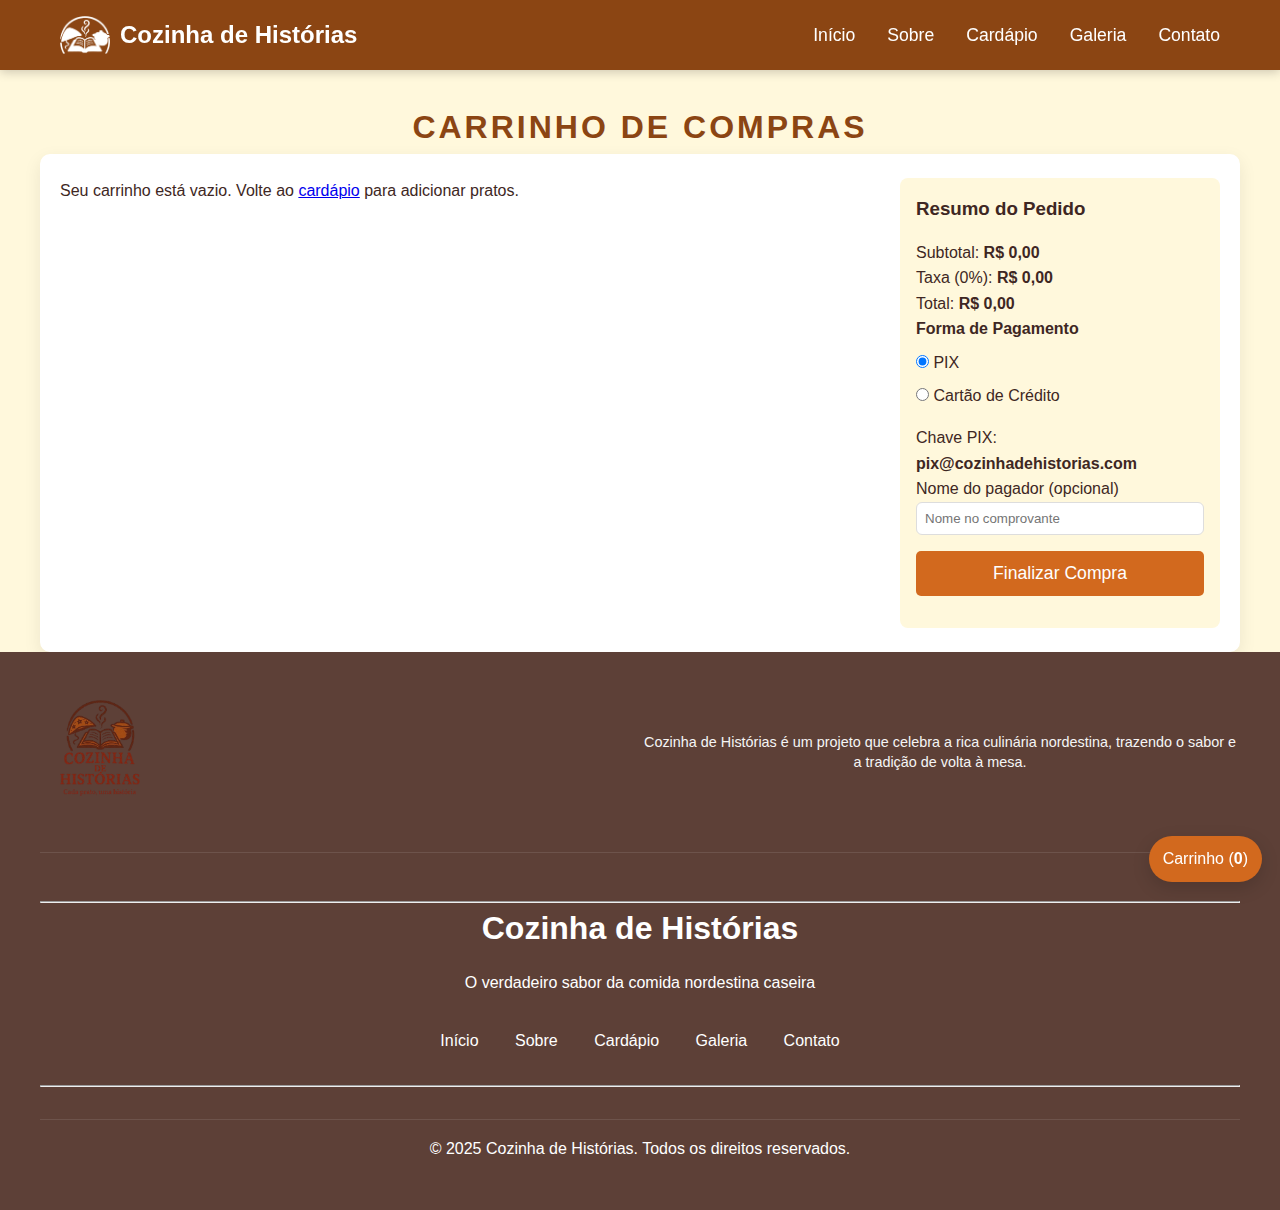
<file: carrinho.html>
<!DOCTYPE html>
<html lang="pt-br">
<head>
    <meta charset="utf-8">
    <meta name="viewport" content="width=device-width,initial-scale=1">
    <title>Carrinho - Cozinha de Histórias</title>
    <link rel="stylesheet" href="styles.css">
</head>
<body>
    <nav>
        <div class="nav-container">
            <a href="index.html" class="logo-nav"> 
                <img src="assets/logo/logoCozinhaWhite.png" alt="Logo Cozinha de Histórias">
                <span>Cozinha de Histórias</span> 
            </a>
            <ul class="nav-links">
                <li><a href="index.html#inicio">Início</a></li>
                <li><a href="index.html#sobre">Sobre</a></li>
                <li><a href="index.html#cardapio">Cardápio</a></li>
                <li><a href="index.html#galeria">Galeria</a></li>
                <li><a href="index.html#contato">Contato</a></li>
            </ul>
            <div class="mobile-menu-icon">
                <button onclick="menuShow()"><img class="icon" src="assets/icon/menu_24dp_E3E3E3_FILL0_wght400_GRAD0_opsz24.svg" alt="icon menu"></button>
            </div>
        </div>
        <div class="mobile-menu">
            <ul>
                <li class="nav-item"><a href="index.html#inicio" class="nav-link">Início</a></li>
                <li class="nav-item"><a href="index.html#sobre" class="nav-link">Sobre</a></li>
                <li class="nav-item"><a href="index.html#cardapio" class="nav-link">Cardápio</a></li>
                <li class="nav-item"><a href="index.html#galeria" class="nav-link">Galeria</a></li>
                <li class="nav-item"><a href="index.html#contato" class="nav-link">Contato</a></li>
            </ul>
            <div class="login-button">
                <button><a href="carrinho.html">Carrinho</a></button>
            </div>
        </div>
    </nav>

    <section class="container-carrinho-compras">
        <h1 >Carrinho de Compras</h1>
    </section>
    <main class="cart-container">
        <div class="cart-grid">
            <div class="cart-items" id="cart-items">
                <!-- Itens serão renderizados aqui -->
            </div>
            <aside class="cart-summary">
                <h3>Resumo do Pedido</h3>
                <p>Subtotal: <strong id="subtotal">R$ 0,00</strong></p>
                <p>Taxa (0%): <strong id="fee">R$ 0,00</strong></p>
                <p>Total: <strong id="total">R$ 0,00</strong></p>

                <h4>Forma de Pagamento</h4>
                <div class="payment-methods">
                    <label><input type="radio" name="payment" value="pix" checked> PIX</label>
                    <label><input type="radio" name="payment" value="card"> Cartão de Crédito</label>
                </div>

                <div id="payment-details" style="margin-top:1rem">
                    <!-- Campos/ instruções específicos aqui -->
                </div>

                <button id="finalize-btn" class="btn" style="margin-top:1rem; width:100%">Finalizar Compra</button>
                <div id="confirmation" style="margin-top:1rem"></div>
            </aside>
        </div>
    </main>

    <footer>
        <div class="footer-content">
            <div class="footer-top-section">
                <div class="footer-logo-container">
                    <img src="assets/logo/logoCozinhaBIgColor.png" alt="Logo cozinha de Histórias">
                </div>
                <div class="footer-text-center">
                    Cozinha de Histórias é um projeto que celebra a rica culinária nordestina, trazendo o sabor e a tradição de volta à mesa.
                </div>
            </div>
            <hr>
            <section class="footer-link-container">
                <div class="footer-logo">Cozinha de Histórias</div>
                <p>O verdadeiro sabor da comida nordestina caseira</p>
                <div class="footer-links">
                    <a href="index.html#inicio">Início</a>
                    <a href="index.html#sobre">Sobre</a>
                    <a href="index.html#cardapio">Cardápio</a>
                    <a href="index.html#galeria">Galeria</a>
                    <a href="index.html#contato">Contato</a>
                </div>
            </section>
            <hr>
            <div class="copyright">
                <p>&copy; 2025 Cozinha de Histórias. Todos os direitos reservados.</p>
            </div>
        </div>
    </footer>

    <script src="carinhoapp.js"></script>
    <script src="app.js"></script>
</body>
</html>
</file>
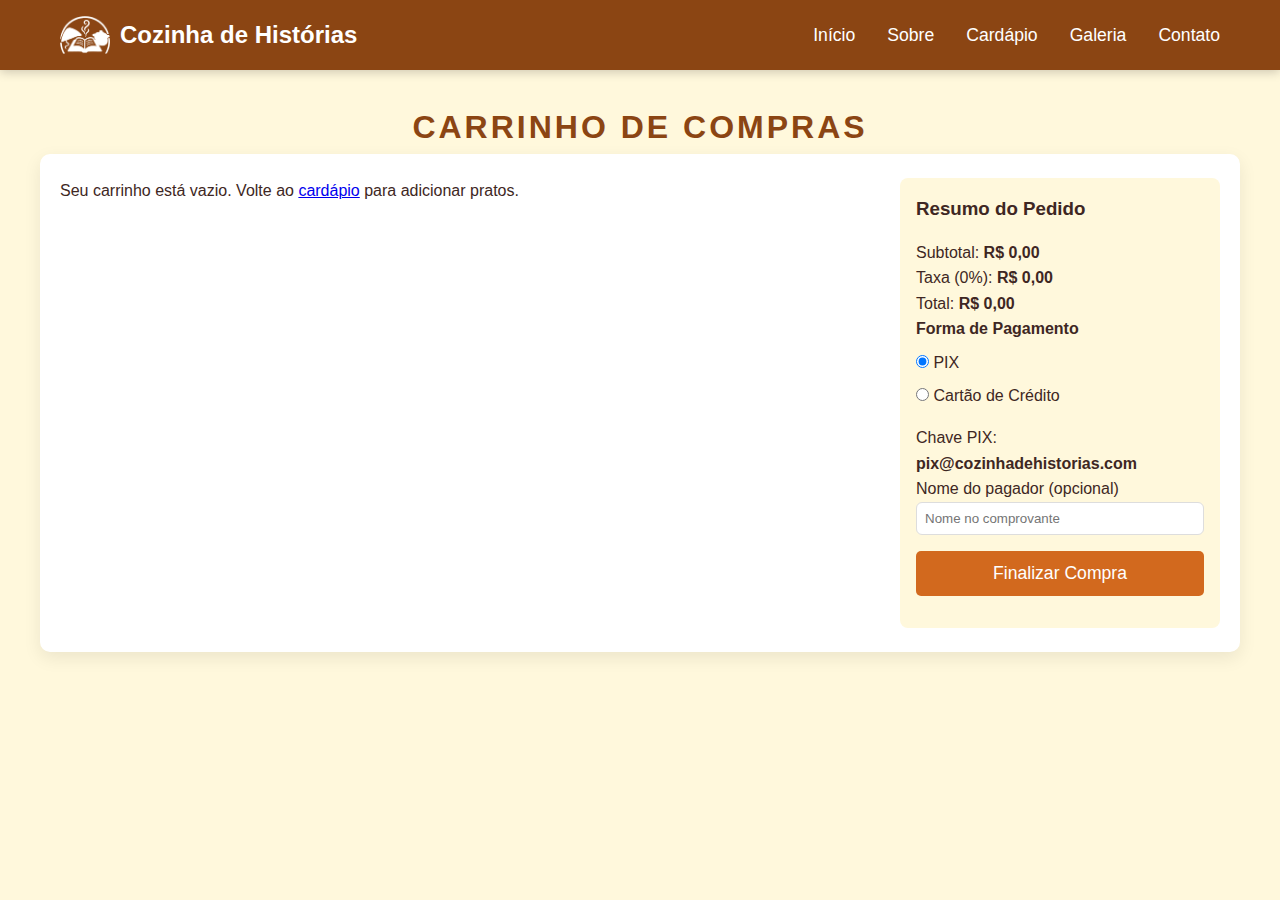
<file: cart.html>
<!DOCTYPE html>
<html lang="pt-br">
<head>
    <meta charset="utf-8">
    <meta name="viewport" content="width=device-width,initial-scale=1">
    <title>Carrinho - Cozinha de Histórias</title>
    <link rel="stylesheet" href="styles.css">
</head>
<body>
    <nav>
        <div class="nav-container">
            <a href="index.html" class="logo-nav"> 
                <img src="assets/logo/logoCozinhaWhite.png" alt="Logo Cozinha de Histórias">
                <span>Cozinha de Histórias</span> 
            </a>
            <ul class="nav-links">
                <li><a href="index.html#inicio">Início</a></li>
                <li><a href="index.html#sobre">Sobre</a></li>
                <li><a href="index.html#cardapio">Cardápio</a></li>
                <li><a href="index.html#galeria">Galeria</a></li>
                <li><a href="index.html#contato">Contato</a></li>
            </ul>
            <div class="mobile-menu-icon">
                <button onclick="menuShow()"><img class="icon" src="assets/icon/menu_24dp_E3E3E3_FILL0_wght400_GRAD0_opsz24.svg" alt="icon menu"></button>
            </div>
        </div>
        <div class="mobile-menu">
            <ul>
                <li class="nav-item"><a href="index.html#inicio" class="nav-link">Início</a></li>
                <li class="nav-item"><a href="index.html#sobre" class="nav-link">Sobre</a></li>
                <li class="nav-item"><a href="index.html#cardapio" class="nav-link">Cardápio</a></li>
                <li class="nav-item"><a href="index.html#galeria" class="nav-link">Galeria</a></li>
                <li class="nav-item"><a href="index.html#contato" class="nav-link">Contato</a></li>
            </ul>
            <div class="login-button">
                <button><a href="cart.html">Carrinho</a></button>
            </div>
        </div>
    </nav>

    <section class="container-carrinho-compras">
        <h1 >Carrinho de Compras</h1>
    </section>
    <main class="cart-container">
        <div class="cart-grid">
            <div class="cart-items" id="cart-items">
                <!-- Itens serão renderizados aqui -->
            </div>
            <aside class="cart-summary">
                <h3>Resumo do Pedido</h3>
                <p>Subtotal: <strong id="subtotal">R$ 0,00</strong></p>
                <p>Taxa (0%): <strong id="fee">R$ 0,00</strong></p>
                <p>Total: <strong id="total">R$ 0,00</strong></p>

                <h4>Forma de Pagamento</h4>
                <div class="payment-methods">
                    <label><input type="radio" name="payment" value="pix" checked> PIX</label>
                    <label><input type="radio" name="payment" value="card"> Cartão de Crédito</label>
                </div>

                <div id="payment-details" style="margin-top:1rem">
                    <!-- Campos/ instruções específicos aqui -->
                </div>

                <button id="finalize-btn" class="btn" style="margin-top:1rem; width:100%">Finalizar Compra</button>
                <div id="confirmation" style="margin-top:1rem"></div>
            </aside>
        </div>
    </main>

    <script src="cartapp.js"></script>
    <script>
        // menuShow local para o cart (toggle do menu mobile)
        function menuShow() {
            const menuMobile = document.querySelector('.mobile-menu');
            if (!menuMobile) return;
            menuMobile.classList.toggle('open');
            const icon = document.querySelector('.mobile-menu-icon .icon') || document.querySelector('.icon');
            if (icon) {
                if (menuMobile.classList.contains('open')) {
                    icon.src = 'assets/icon/close_24dp_E3E3E3_FILL0_wght400_GRAD0_opsz24.svg';
                } else {
                    icon.src = 'assets/icon/menu_24dp_E3E3E3_FILL0_wght400_GRAD0_opsz24.svg';
                }
            }
        }
        // Fecha o menu mobile quando clicar fora (no cart.html)
        document.addEventListener('click', function (e) {
            const menuMobile = document.querySelector('.mobile-menu');
            const mobileIcon = document.querySelector('.mobile-menu-icon');
            if (!menuMobile || !mobileIcon) return;

            if (menuMobile.classList.contains('open')) {
                if (!menuMobile.contains(e.target) && !mobileIcon.contains(e.target)) {
                    menuMobile.classList.remove('open');
                    const icon = document.querySelector('.mobile-menu-icon .icon') || document.querySelector('.icon');
                    if (icon) icon.src = 'assets/icon/menu_24dp_E3E3E3_FILL0_wght400_GRAD0_opsz24.svg';
                }
            }
        });
    </script>
</body>
</html>
</file>
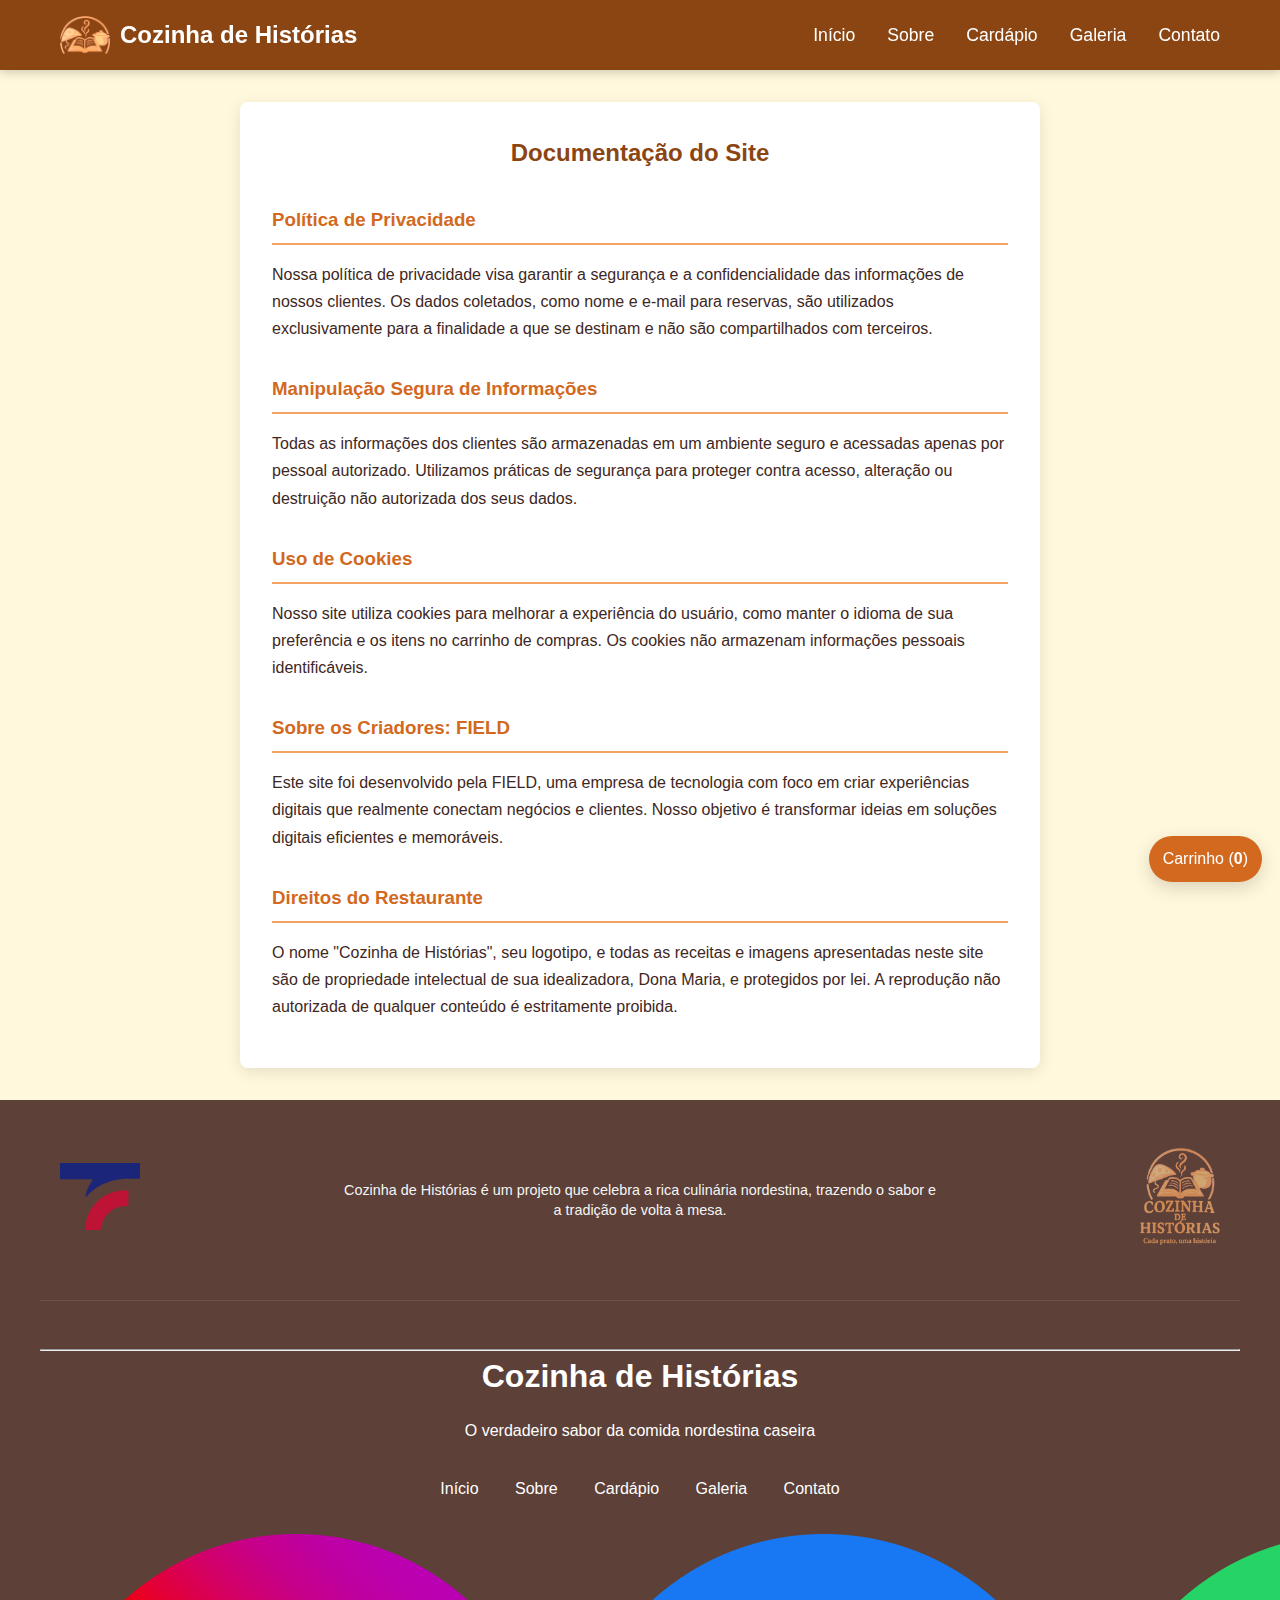
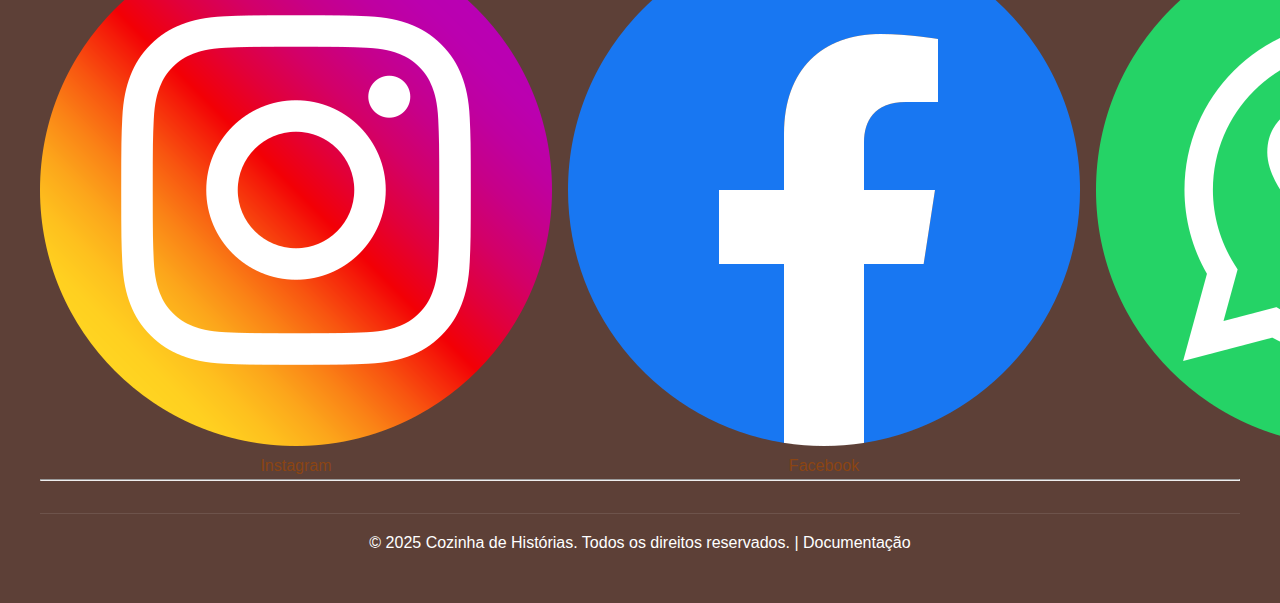
<file: documentacao.html>
<!DOCTYPE html>
<html lang="pt-br">
<head>
    <meta charset="UTF-8">
    <meta name="viewport" content="width=device-width, initial-scale=1.0">
    <title data-translate-key="pageTitleDocs">Documentação - Cozinha de Histórias</title>
    <link rel="stylesheet" href="styles.css">
    <style>
        .docs-container {
            max-width: 800px;
            margin: 2rem auto;
            padding: 2rem;
            background-color: var(--white);
            border-radius: 8px;
            box-shadow: 0 4px 15px rgba(0,0,0,0.1);
        }
        .docs-container h2 {
            color: var(--primary);
            margin-bottom: 1.5rem;
            text-align: center;
        }
        .docs-container h3 {
            color: var(--secondary);
            margin-top: 2rem;
            margin-bottom: 1rem;
            border-bottom: 2px solid var(--accent);
            padding-bottom: 0.5rem;
        }
        .docs-container p {
            line-height: 1.7;
            margin-bottom: 1rem;
        }
        body.dark-mode .docs-container {
            background-color: #2a2a2a;
            color: #e0e0e0;
        }
    </style>
</head>
<body data-page-key="pageTitleDocs">
    <nav>
        <div class="nav-container">
            <a href="index.html" class="logo-nav"> 
                <img src="assets/logo/logoCozinhaColorU20.png" alt="Logo Cozinha de Histórias">
                <span data-translate-key="navBrand">Cozinha de Histórias</span> 
            </a>
            <ul class="nav-links">
                <li><a href="index.html#inicio" data-translate-key="navHome">Início</a></li>
                <li><a href="index.html#sobre" data-translate-key="navAbout">Sobre</a></li>
                <li><a href="index.html#cardapio" data-translate-key="navMenu">Cardápio</a></li>
                <li><a href="index.html#galeria" data-translate-key="navGallery">Galeria</a></li>
                <li><a href="index.html#contato" data-translate-key="navContact">Contato</a></li>
            </ul>
            <div class="mobile-menu-icon">
                <button onclick="menuShow()"><img class="icon" src="assets/icon/menu_24dp_E3E3E3_FILL0_wght400_GRAD0_opsz24.svg" alt="icon menu"></button>
            </div>
        </div>
        <div class="mobile-menu">
            <ul>
                <li class="nav-item"><a href="index.html#inicio" class="nav-link" data-translate-key="navHome">Início</a></li>
                <li class="nav-item"><a href="index.html#sobre" class="nav-link" data-translate-key="navAbout">Sobre</a></li>
                <li class="nav-item"><a href="index.html#cardapio" class="nav-link" data-translate-key="navMenu">Cardápio</a></li>
                <li class="nav-item"><a href="index.html#galeria" class="nav-link" data-translate-key="navGallery">Galeria</a></li>
                <li class="nav-item"><a href="index.html#contato" class="nav-link" data-translate-key="navContact">Contato</a></li>
            </ul>
            <div class="login-button">
                <button><a href="carrinho.html" data-translate-key="navCart">Carrinho</a></button>
            </div>
            <div class="login-button">
                <button><a href="reserva.html" data-translate-key="navReserve">Reservar</a></button>
            </div>
        </div>
    </nav>

    <main class="page">
        <div class="docs-container">
            <h2 data-translate-key="docsTitle">Documentação do Site</h2>

            <section id="privacy">
                <h3 data-translate-key="docsPrivacyTitle">Política de Privacidade</h3>
                <p data-translate-key="docsPrivacyText">Nossa política de privacidade visa garantir a segurança e a confidencialidade das informações de nossos clientes. Os dados coletados, como nome e e-mail para reservas, são utilizados exclusivamente para a finalidade a que se destinam e não são compartilhados com terceiros.</p>
            </section>

            <section id="data-security">
                <h3 data-translate-key="docsDataSecurityTitle">Manipulação Segura de Informações</h3>
                <p data-translate-key="docsDataSecurityText">Todas as informações dos clientes são armazenadas em um ambiente seguro e acessadas apenas por pessoal autorizado. Utilizamos práticas de segurança para proteger contra acesso, alteração ou destruição não autorizada dos seus dados.</p>
            </section>

            <section id="cookies">
                <h3 data-translate-key="docsCookiesTitle">Uso de Cookies</h3>
                <p data-translate-key="docsCookiesText">Nosso site utiliza cookies para melhorar a experiência do usuário, como manter o idioma de sua preferência e os itens no carrinho de compras. Os cookies não armazenam informações pessoais identificáveis.</p>
            </section>

            <section id="creators">
                <h3 data-translate-key="docsCreatorsTitle">Sobre os Criadores: FIELD</h3>
                <p data-translate-key="docsCreatorsText">Este site foi desenvolvido pela FIELD, uma empresa de tecnologia com foco em criar experiências digitais que realmente conectam negócios e clientes. Nosso objetivo é transformar ideias em soluções digitais eficientes e memoráveis.</p>
            </section>

            <section id="rights">
                <h3 data-translate-key="docsRightsTitle">Direitos do Restaurante</h3>
                <p data-translate-key="docsRightsText">O nome "Cozinha de Histórias", seu logotipo, e todas as receitas e imagens apresentadas neste site são de propriedade intelectual de sua idealizadora, Dona Maria, e protegidos por lei. A reprodução não autorizada de qualquer conteúdo é estritamente proibida.</p>
            </section>
        </div>
    </main>

    <footer>
        <div class="footer-content">
            <div class="footer-top-section">
                <div class="footer-logo-container">
                    <img src="assets/logo/logoFieldColorU10.png" alt="Logo field"> 
                </div>
                <div class="footer-text-center" data-translate-key="footerText">
                    Cozinha de Histórias é um projeto que celebra a rica culinária nordestina, trazendo o sabor e a tradição de volta à mesa.
                </div>
                <div class="footer-logo-container">
                    <img src="assets/logo/logoCozinhaBIgColorU20.png" alt="Logo cozinha de Histórias">
                </div>
            </div>
            <hr>
            <section class="container-footer-link">
                <div class="footer-logo" data-translate-key="navBrand">Cozinha de Histórias</div>
                <p data-translate-key="footerTagline">O verdadeiro sabor da comida nordestina caseira</p>
                <div class="footer-links">
                    <a href="index.html#inicio" data-translate-key="navHome">Início</a>
                    <a href="index.html#sobre" data-translate-key="navAbout">Sobre</a>
                    <a href="index.html#cardapio" data-translate-key="navMenu">Cardápio</a>
                    <a href="index.html#galeria" data-translate-key="navGallery">Galeria</a>
                    <a href="index.html#contato" data-translate-key="navContact">Contato</a>
                </div>
                <div class="container-footer-contact-item">
                    <div class="social-links">
                        <a href="#" class="social-link">
                            <img src="assets/icon/iconInsta.png" alt="Instagram" class="social-icon">
                            <span>Instagram</span>
                        </a>
                        <a href="#" class="social-link">
                            <img src="assets/icon/iconFace.png" alt="Facebook" class="social-icon">
                            <span>Facebook</span>
                        </a>
                        <a href="#" class="social-link">
                            <img src="assets/icon/iconWhats.png" alt="WhatsApp" class="social-icon">
                            <span>WhatsApp</span>
                        </a>
                    </div>
                </div>
            </section>
            <hr>
            <div class="copyright">
                <span data-translate-key="footerCopyright">&copy; 2025 Cozinha de Histórias. Todos os direitos reservados.</span> | 
                <a href="documentacao.html" data-translate-key="footerDocsLink" style="color: var(--white); text-decoration: none;">Documentação</a>
            </div>
        </div>
    </footer>

    <script src="app.js"></script>
    <script src="translations.js"></script>
</body>
</html>
</file>
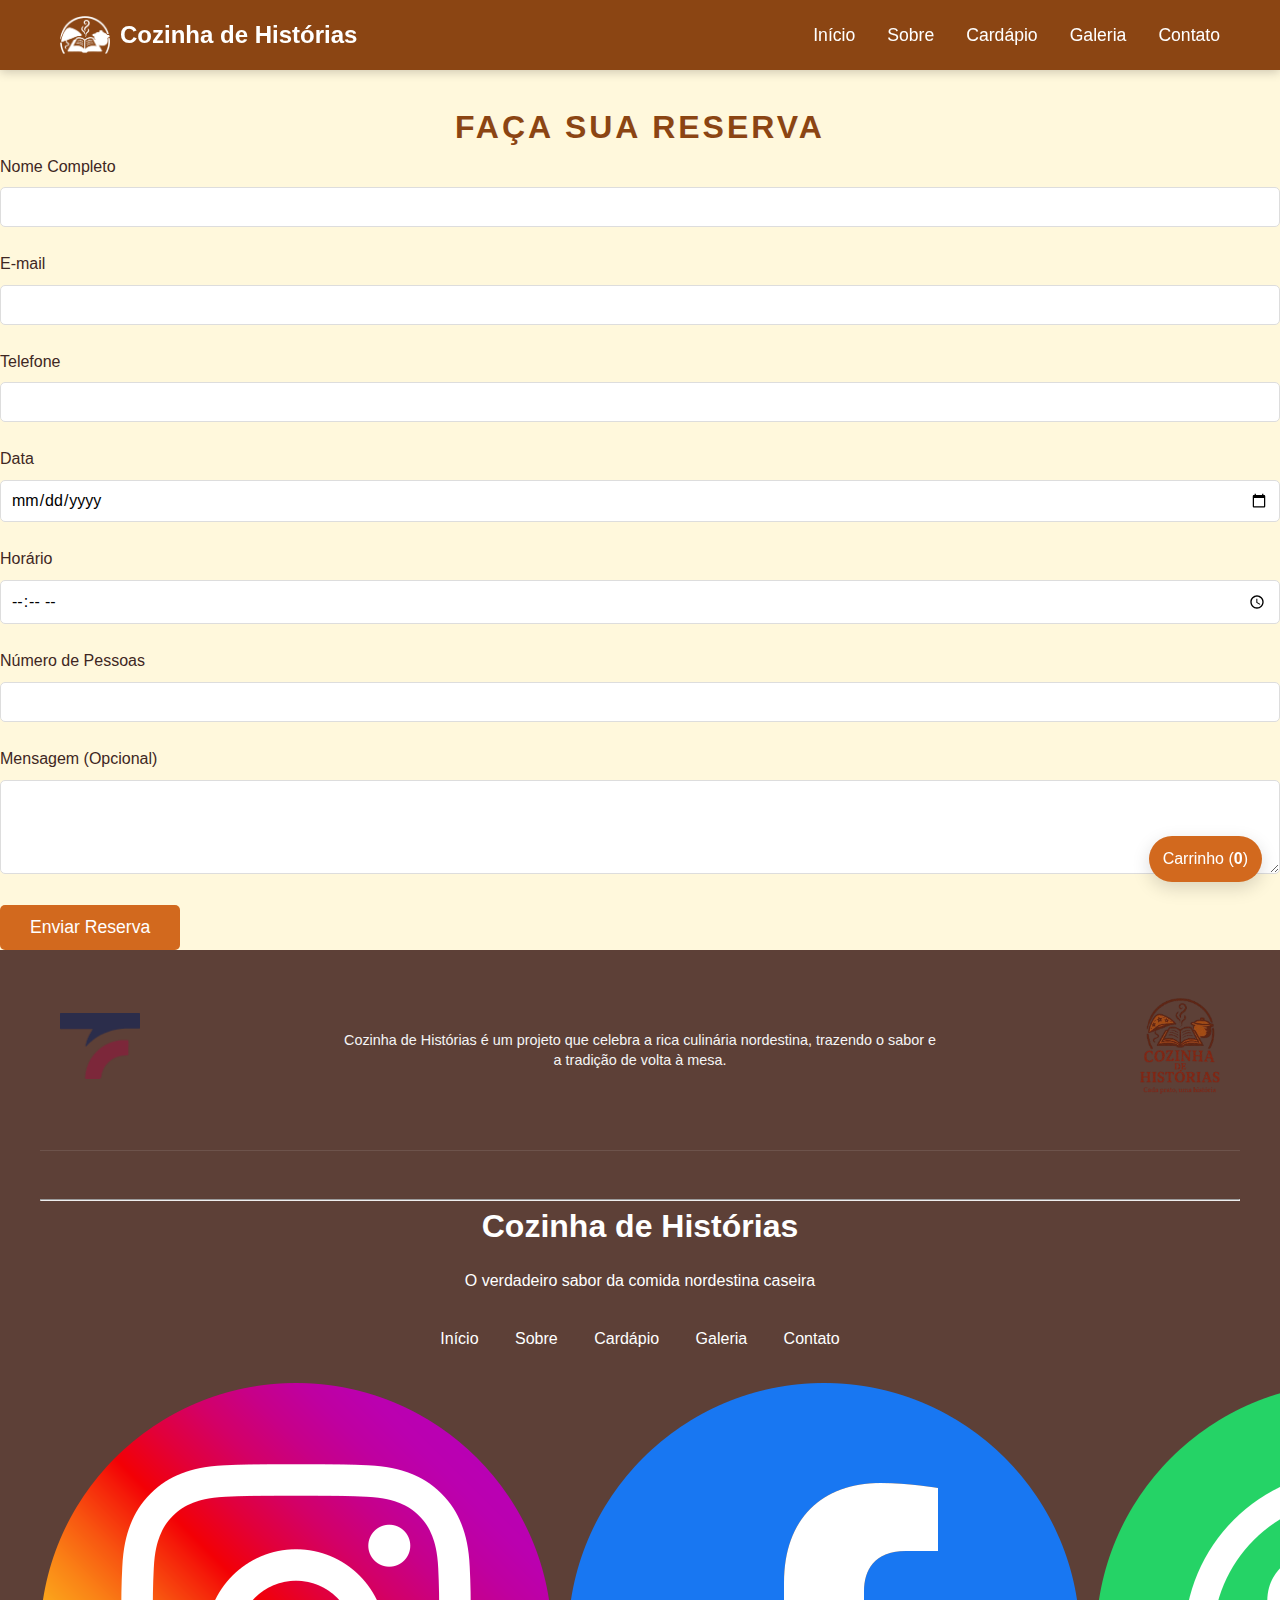
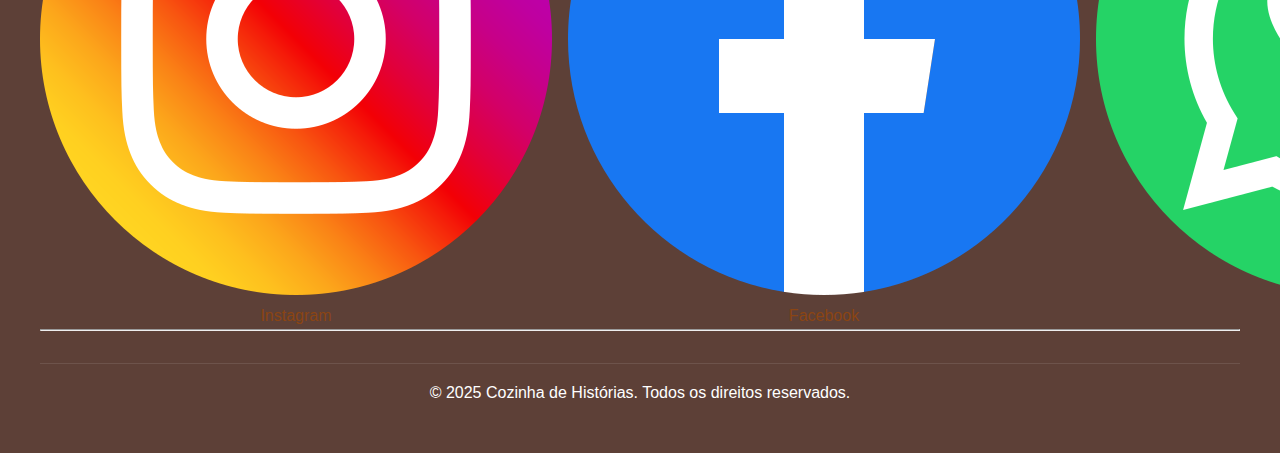
<file: reserva.html>
<!DOCTYPE html>
<html lang="pt-br">
<head>
    <meta charset="UTF-8">
    <meta name="viewport" content="width=device-width, initial-scale=1.0">
    <title>Faça sua Reserva - Cozinha de Histórias</title>
    <link rel="stylesheet" href="styles.css">
</head>
<body>
    <nav>
        <div class="nav-container">
            <a href="index.html" class="logo-nav"> 
                <img src="assets/logo/logoCozinhaWhite.png" alt="Logo Cozinha de Histórias">
                <span>Cozinha de Histórias</span> 
            </a>
            <ul class="nav-links">
                <li><a href="index.html#inicio">Início</a></li>
                <li><a href="index.html#sobre">Sobre</a></li>
                <li><a href="index.html#cardapio">Cardápio</a></li>
                <li><a href="index.html#galeria">Galeria</a></li>
                <li><a href="index.html#contato">Contato</a></li>
            </ul>
            <div class="mobile-menu-icon">
                <button onclick="menuShow()"><img class="icon" src="assets/icon/menu_24dp_E3E3E3_FILL0_wght400_GRAD0_opsz24.svg" alt="icon menu"></button>
            </div>
        </div>
        <div class="mobile-menu">
            <ul>
                <li class="nav-item"><a href="index.html#inicio" class="nav-link">Início</a></li>
                <li class="nav-item"><a href="index.html#sobre" class="nav-link">Sobre</a></li>
                <li class="nav-item"><a href="index.html#cardapio" class="nav-link">Cardápio</a></li>
                <li class="nav-item"><a href="index.html#galeria" class="nav-link">Galeria</a></li>
                <li class="nav-item"><a href="index.html#contato" class="nav-link">Contato</a></li>
            </ul>
            <div class="login-button">
                <button><a href="carrinho.html">Carrinho</a></button>
            </div>
        </div>
    </nav>

    <main class="page">
        <section class="container-carrinho-compras">
            <h1>Faça sua Reserva</h1>
        </section>
        <section class="container-formulario">
            <div class="contact-form">
                <form class="reservation-form" id="reservation-form">
                    <div class="form-group">
                        <label for="name">Nome Completo</label>
                        <input type="text" id="name" name="name" required>
                    </div>
                    <div class="form-group">
                        <label for="email">E-mail</label>
                        <input type="email" id="email" name="email" required>
                    </div>
                    <div class="form-group">
                        <label for="phone">Telefone</label>
                        <input type="tel" id="phone" name="phone" required>
                    </div>
                    <div class="form-group">
                        <label for="date">Data</label>
                        <input type="date" id="date" name="date" required>
                    </div>
                    <div class="form-group">
                        <label for="time">Horário</label>
                        <input type="time" id="time" name="time" required>
                    </div>
                    <div class="form-group">
                        <label for="guests">Número de Pessoas</label>
                        <input type="number" id="guests" name="guests" min="1" max="20" required>
                    </div>
                    <div class="form-group">
                        <label for="message">Mensagem (Opcional)</label>
                        <textarea id="message" name="message" rows="4"></textarea>
                    </div>
                    <button type="submit" class="btn">Enviar Reserva</button>
                </form>
            <div id="confirmation" aria-live="polite"></div>
            </div>
        </section>
    </main>

    <script>
        (function(){
            const form = document.getElementById('reservation-form');
            const confirmationEl = document.getElementById('confirmation');

            function showConfirmation(name, guests, date, time) {
                confirmationEl.innerHTML = `\n                    <div class="reservation-confirmation" role="status">\n                        <strong>Reserva recebida!</strong> Obrigado, ${name}.\n                        Reserva para <strong>${guests}</strong> pessoa(s) em <strong>${date}</strong> às <strong>${time}</strong>.\n                    </div>`;
                // remove after 5s
                setTimeout(() => { confirmationEl.innerHTML = ''; }, 5000);
            }

            if (form) {
                form.addEventListener('submit', function(e){
                    e.preventDefault();

                    const name = form.querySelector('#name')?.value.trim() || '';
                    const email = form.querySelector('#email')?.value.trim() || '';
                    const phone = form.querySelector('#phone')?.value.trim() || '';
                    const date = form.querySelector('#date')?.value || '';
                    const time = form.querySelector('#time')?.value || '';
                    const guests = form.querySelector('#guests')?.value || '';

                    if (!name || !email || !phone || !date || !time || !guests) {
                        // simple validation
                        confirmationEl.innerHTML = '<div class="reservation-error">Por favor, preencha todos os campos obrigatórios.</div>';
                        setTimeout(() => { confirmationEl.innerHTML = ''; }, 3000);
                        return;
                    }

                    // Simula envio (aqui você integraria com backend)
                    showConfirmation(name, guests, date, time);
                    form.reset();
                });
            }
        })();
    </script>

    <footer>
        <div class="footer-content">
            <div class="footer-top-section">
                <div class="footer-logo-container">
                    <img src="assets/logo/logoFieldColor.png" alt="Logo field"> 
                </div>

                <div class="footer-text-center">
                    Cozinha de Histórias é um projeto que celebra a rica culinária nordestina, trazendo o sabor e a tradição de volta à mesa.
                </div>

                <div class="footer-logo-container">
                    <img src="assets/logo/logoCozinhaBIgColor.png" alt="Logo cozinha de Histórias">
                </div>
            </div>
            <hr>
            <section class="container-footer-link">
                <div class="footer-logo">Cozinha de Histórias</div>
                <p>O verdadeiro sabor da comida nordestina caseira</p>
                <div class="footer-links">
                    <a href="index.html#inicio">Início</a>
                    <a href="index.html#sobre">Sobre</a>
                    <a href="index.html#cardapio">Cardápio</a>
                    <a href="index.html#galeria">Galeria</a>
                    <a href="index.html#contato">Contato</a>
                </div>
                <div class="container-footer-contact-item">
                    <div class="social-links">
                        <a href="#" class="social-link">
                            <img src="assets/icon/iconInsta.png" alt="Instagram" class="social-icon">
                            <span>Instagram</span>
                        </a>
                        <a href="#" class="social-link">
                            <img src="assets/icon/iconFace.png" alt="Facebook" class="social-icon">
                            <span>Facebook</span>
                        </a>
                        <a href="#" class="social-link">
                            <img src="assets/icon/iconWhats.png" alt="WhatsApp" class="social-icon">
                            <span>WhatsApp</span>
                        </a>
                    </div>
                </div>
            </section>
            <hr>
            <div class="copyright">
                &copy; 2025 Cozinha de Histórias. Todos os direitos reservados.
            </div>
        </div>
    </footer>
    <script src="app.js"></script>
</body>

</html>
</file>
<file: styles.css>
:root {
    --primary: #8B4513;
    --secondary: #D2691E;
    --accent: #F4A460;
    --light: #FFF8DC;
    --dark: #5D4037;
    --text: #3E2723;
    --white: #FFFFFF;
    --gray: #F5F5F5;
}

* {
    margin: 0;
    padding: 0;
    box-sizing: border-box;
    font-family: 'Segoe UI', Tahoma, Geneva, Verdana, sans-serif;
}

html {
    scroll-behavior: smooth;
}

body {
    background-color: var(--light);
    color: var(--text);
    line-height: 1.6;
}

header {
    background: linear-gradient(rgba(0,0,0,0.7), rgba(0,0,0,0.7)), url('https://granmareiro.com.br/blog/wp-content/uploads/2025/04/Culinaria-nordestina.jpg');
    background-size: cover;
    background-position: center;
    height: 100vh;
    color: var(--white);
    display: flex;
    flex-direction: column;
    justify-content: center;
    align-items: center;
    text-align: center;
    padding: 0 20px;
}

.header-content {
    max-width: 800px;
}

.logo {
    font-size: 5rem;
    margin-bottom: 1rem;
    text-shadow: 2px 2px 4px rgba(0,0,0,0.5);
}

h1 {
    font-size: 3rem;
    margin: 0rem;
    text-transform: uppercase;
    letter-spacing: 3px;
}

.tagline {
    font-size: 1.5rem;
    margin-bottom: 2rem;
    max-width: 800px;
}

.header-buttons {
    display: flex;
    justify-content: center;
    gap: 1rem;
    flex-wrap: wrap;
}

.btn {
    display: inline-block;
    background: var(--secondary);
    color: var(--white);
    padding: 12px 30px;
    border: none;
    border-radius: 5px;
    font-size: 1.1rem;
    cursor: pointer;
    transition: all 0.3s ease;
    text-decoration: none;
}

.btn:hover {
    background: var(--primary);
    transform: translateY(-3px);
    box-shadow: 0 5px 15px rgba(0,0,0,0.2);
}

.btn-outline {
    background: transparent;
    border: 2px solid var(--white);
}

.btn-outline:hover {
    background: var(--white);
    color: var(--primary);
}

nav {
    background-color: var(--primary);
    padding: 1rem 0;
    position: sticky;
    top: 0;
    z-index: 100;
    box-shadow: 0 2px 10px rgba(0,0,0,0.2);
}

.nav-container {
    max-width: 1200px;
    margin: 0 auto;
    display: flex;
    justify-content: space-between;
    align-items: center;
    padding: 0 20px;
}

.logo-nav {
    display: flex;
    align-items: center; 
    font-size: 1.5rem;
    font-weight: bold;
    color: var(--white);
    text-decoration: none; 
}

/* imagem no nav */
.logo-nav img{
    width: 50px;
    /* height: 50px;  */
    /* object-fit: cover;  */
    /* border-radius: 50%;  */
    margin-right: 10px; 
}

.nav-links {
    display: flex;
    list-style: none;
}

.nav-links li {
    margin-left: 2rem;
}

.nav-links a {
    color: var(--white);
    text-decoration: none;
    font-size: 1.1rem;
    transition: color 0.3s ease;
    position: relative;
}

.nav-links a:hover {
    color: var(--accent);
}

.nav-links a::after {
    content: '';
    position: absolute;
    width: 0;
    height: 2px;
    bottom: -5px;
    left: 0;
    background-color: var(--accent);
    transition: width 0.3s ease;
}

.nav-links a:hover::after {
    width: 100%;
}

mobile-menu {
    display: flex;
    flex-direction: column;
    cursor: pointer;
}

.mobile-menu span {
    width: 25px;
    height: 3px;
    background: var(--white);
    margin: 3px 0;
    transition: 0.3s;
}

.container-carrinho-compras {
    padding: 2rem 0 0 0;
    max-width: 1200px;
    margin: 0 auto;
    text-align: center;
}
.container-carrinho-compras h1{
    font-size: 2rem; 
    color: var(--primary);
}
.section-title {
    text-align: center;
    margin: 4rem 0 1rem 0;
    font-size: 2.5rem;
    color: var(--primary);
    position: relative;
}

.section-title::after {
    content: '';
    display: block;
    width: 100px;
    height: 3px;
    background: var(--secondary);
    margin: 10px auto;
}

.about {
    padding: 0 20px;
}

.about > * {
    max-width: 1200px;
    margin-left: auto;
    margin-right: auto;
}

.about-content {
    display: flex;
    align-items: center;
    gap: 3rem;
}

.about-text {
    flex: 1;
}

.about-text p {
    margin-bottom: 1.5rem;
    font-size: 1.1rem;
}

.signature {
    margin-top: 2rem;
    padding-top: 1rem;
    border-top: 1px solid var(--accent);
}

.about-image {
    flex: 1;
    border-radius: 10px;
    overflow: hidden;
    box-shadow: 0 5px 15px rgba(0,0,0,0.1);
}

.about-image img {
    width: 100%;
    height: auto;
    display: block;
    transition: transform 0.5s ease;
}

.about-image:hover img {
    transform: scale(1.05);
}

.menu {
    padding: 0 20px;
}

.menu > * {
    max-width: 1200px;
    margin-left: auto;
    margin-right: auto;
}

.menu-categories {
    display: flex;
    justify-content: center;
    margin-bottom: 3rem;
    flex-wrap: wrap;
    gap: 1rem;
}

.category-btn {
    background: var(--white);
    border: 2px solid var(--primary);
    color: var(--primary);
    padding: 10px 20px;
    border-radius: 30px;
    cursor: pointer;
    transition: all 0.3s ease;
    font-weight: 500;
}

.category-btn:hover, .category-btn.active {
    background: var(--primary);
    color: var(--white);
}

.menu-grid {
    display: grid;
    grid-template-columns: repeat(auto-fill, minmax(300px, 1fr));
    gap: 2rem;
}

.menu-item {
    background: var(--white);
    border-radius: 10px;
    overflow: hidden;
    box-shadow: 0 5px 15px rgba(0,0,0,0.1);
    transition: transform 0.3s ease, box-shadow 0.3s ease;
    display: flex;
    flex-direction: column;
}

.menu-item:hover {
    transform: translateY(-10px);
    box-shadow: 0 15px 30px rgba(0,0,0,0.15);
}

.menu-item-image {
    height: 200px;
    overflow: hidden;
}

.menu-item-image img {
    width: 100%;
    height: 100%;
    object-fit: cover;
    transition: transform 0.5s ease;
}

.menu-item:hover .menu-item-image img {
    transform: scale(1.1);
}

.menu-item-content {
    padding: 1.5rem;
    display: flex;
    flex-direction: column;
    flex: 1 1 auto;
}

.menu-item-content h3 {
    margin-bottom: 0.5rem;
    color: var(--primary);
}

.menu-item-content p {
    margin-bottom: 1rem;
    color: var(--dark);
}

.menu-item-content .price {
    margin-top: auto;
}

.price {
    font-size: 1.25rem;
    font-weight: bold;
    color: var(--secondary);
}

.gallery {
    padding: 0 20px;
}

.gallery > * {
    max-width: 1200px;
    margin-left: auto;
    margin-right: auto;
}

.gallery-grid {
    display: grid;
    grid-template-columns: repeat(auto-fill, minmax(250px, 1fr));
    gap: 1rem;
}

/* Carousel styles */
.carousel {
    padding: 2rem 20px;
}
.carousel-container {
    max-width: 1200px;
    margin: 0 auto;
    position: relative;
}
.carousel-track-wrapper {
    overflow: hidden;
}
.carousel-track {
    display: flex;
    gap: 1rem;
    list-style: none;
    padding: 0;
    margin: 0;
    transition: transform 0.5s ease;
}
.carousel-item {
    background: var(--white);
    border-radius: 10px;
    overflow: hidden;
    box-shadow: 0 6px 18px rgba(0,0,0,0.08);
    min-width: calc(33.333% - 0.66rem);
    display: flex;
    flex-direction: column;
}
.carousel-image {
    height: 180px;
    overflow: hidden;
}
.carousel-image img {
    width: 100%;
    height: 100%;
    object-fit: cover;
    display: block;
}
.carousel-content {
    padding: 1rem;
    flex: 1;
    display: flex;
    flex-direction: column;
}
.carousel-content h3 { color: var(--primary); margin-bottom: 0.5rem; }
.carousel-content p { color: var(--dark); margin-bottom: 1rem; flex: 1; }
.carousel-btn {
    position: absolute;
    top: 50%;
    transform: translateY(-50%);
    background: rgba(0,0,0,0.6);
    color: #fff;
    border: none;
    width: 40px;
    height: 40px;
    border-radius: 50%;
    cursor: pointer;
    display: flex;
    align-items: center;
    justify-content: center;
    z-index: 10;
}
.carousel-btn.prev { left: -10px; }
.carousel-btn.next { right: -10px; }
.carousel-dots { text-align: center; margin-top: 1rem; }
.carousel-dots button { width: 10px; height: 10px; border-radius: 50%; border: none; margin: 0 5px; background: #ddd; cursor: pointer; }
.carousel-dots button.active { background: var(--secondary); }

@media (max-width: 900px) {
    .carousel-item { min-width: calc(50% - 0.5rem); }
}

@media (max-width: 600px) {
    .carousel-item { min-width: 100%; }
    .carousel-btn.prev { left: 5px; }
    .carousel-btn.next { right: 5px; }
}

.gallery-item {
    border-radius: 10px;
    overflow: hidden;
    box-shadow: 0 5px 15px rgba(0,0,0,0.1);
    height: 250px;
}

.gallery-item img {
    width: 100%;
    height: 100%;
    object-fit: cover;
    transition: transform 0.5s ease;
}

.gallery-item:hover img {
    transform: scale(1.1);
}

.contact {
    padding: 4rem 20px 4rem 20px;
}

.contact > * {
    max-width: 1200px;
    margin-left: auto;
    margin-right: auto;
}

.contact-container {
    display: grid;
    grid-template-columns: 1fr 1fr;
    gap: 3rem;
}

.contact-info h3, .contact-form h3 {
    margin-bottom: 1.5rem;
    color: var(--primary);
}

.contact-item {
    margin-bottom: 1.5rem;
}

.contact-item h4 {
    margin-bottom: 0.5rem;
    color: var(--secondary);
}

.social-links {
    display: flex;
    gap: 1rem;
}

.social-link {
    color: var(--primary);
    text-decoration: none;
    transition: color 0.3s ease;
}

.social-link:hover {
    color: var(--secondary);
}

.form-group {
    margin-bottom: 1.5rem;
}

.form-group label {
    display: block;
    margin-bottom: 0.5rem;
    font-weight: 500;
}

.form-group input, .form-group select, .form-group textarea {
    width: 100%;
    padding: 10px;
    border: 1px solid #ddd;
    border-radius: 5px;
    font-size: 1rem;
    transition: border-color 0.3s ease;
}

.form-group input:focus, .form-group select:focus, .form-group textarea:focus {
    outline: none;
    border-color: var(--primary);
}

footer {
    background: var(--dark);
    color: var(--white);
    padding: 3rem 20px;
    text-align: center;
}

.footer-content {
    max-width: 1200px;
    margin: 0 auto;
}

/* --- NOVAS CLASSES PARA O FOOTER TIPO STEAM --- */

.footer-top-section {
    display: flex;
    justify-content: space-between; /* Espaça as logos e o texto central */
    align-items: center; /* Alinha verticalmente */
    margin-bottom: 3rem;
    padding-bottom: 3rem;
    /* Use uma borda sutil no topo para separar, se quiser */
    border-bottom: 1px solid rgba(255, 255, 255, 0.1); 
}

.footer-logo-container {
    flex: 0 0 auto; /* Não cresce, não encolhe, largura automática */
    padding: 0 20px;
}

.footer-logo-container img {
    width: 5rem; /* Mantém a proporção */
    /* height: 100px; Define um tamanho padrão para as logos */
    opacity: 0.7;
    transition: opacity 0.3s ease;
}

.footer-logo-container img:hover {
    opacity: 1;
    
}

.footer-text-center {
    flex: 1; /* Permite que o texto ocupe o espaço restante */
    font-size: 0.9rem;
    line-height: 1.4;
    max-width: 600px;
    text-align: center;
    color: var(--gray); /* Cor mais clara para texto de rodapé */
}
/* ----------------------------------------------- */

.footer-logo {
    font-size: 2rem;
    margin-bottom: 1rem;
    font-weight: bold;
}

.footer-links {
    margin: 2rem 0;
}

.footer-links a {
    color: var(--white);
    text-decoration: none;
    margin: 0 1rem;
    transition: color 0.3s ease;
}

.footer-links a:hover {
    color: var(--accent);
}

.copyright {
    margin-top: 2rem;
    padding-top: 1rem;
    border-top: 1px solid rgba(255,255,255,0.1);
}

/* Responsividade */
@media (max-width: 768px) {
    
    
    .tagline {
        font-size: 1rem;
    }
    
    .nav-links {
        display: none;
    }
    
    .mobile-menu {
        display: flex;
    }
    
    .about-content {
        flex-direction: column;
    }
    
    .contact-container {
        grid-template-columns: 1fr;
    }
    
    .header-buttons {
        flex-direction: column;
        align-items: center;
    }
    
    .menu-categories {
        flex-direction: column;
        align-items: center;
    }
    
    .category-btn {
        width: 100%;
        max-width: 250px;
    }
    
    /* Responsividade do Footer */
    .footer-top-section {
        flex-direction: column;
        gap: 1.5rem;
    }
    
    .footer-logo-container {
        padding: 0;
    }
}

/* Floating cart button */
.cart-button {
    position: fixed;
    right: 18px;
    bottom: 18px;
    background: var(--secondary);
    color: var(--white);
    padding: 10px 14px;
    border-radius: 30px;
    text-decoration: none;
    box-shadow: 0 6px 18px rgba(0,0,0,0.15);
    z-index: 1200;
}
.cart-button .cart-count {
    font-weight: bold;
}

/* pop animation for cart button */
.cart-button.pop {
    animation: cart-pop 0.5s ease;
}
@keyframes cart-pop {
    0% { transform: scale(1); }
    30% { transform: scale(1.25); }
    60% { transform: scale(0.98); }
    100% { transform: scale(1); }
}

/* toast confirmation */
.toast {
    position: fixed;
    left: 50%;
    bottom: 90px;
    transform: translateX(-50%) translateY(20px);
    background: rgba(0,0,0,0.85);
    color: white;
    padding: 10px 16px;
    border-radius: 8px;
    opacity: 0;
    transition: opacity 0.25s ease, transform 0.25s ease;
    z-index: 10000;
    pointer-events: none;
}
.toast.show {
    opacity: 1;
    transform: translateX(-50%) translateY(0);
}

/* Animação para confirmação no cart.html */
#confirmation.success {
    animation: conf-scale 0.6s ease both;
}
@keyframes conf-scale {
    0% { transform: scale(0.85); opacity: 0; }
    60% { transform: scale(1.03); opacity: 1; }
    100% { transform: scale(1); opacity: 1; }
}

/* Order confirmation animated box */
.order-confirmation {
    display: flex;
    align-items: center;
    gap: 12px;
    background: linear-gradient(135deg, var(--secondary), var(--primary));
    color: #fff;
    padding: 12px 14px;
    border-radius: 10px;
    box-shadow: 0 8px 20px rgba(0,0,0,0.15);
    transform: translateY(10px) scale(0.98);
    opacity: 0;
    animation: confirm-in 0.45s ease forwards;
}
.order-confirmation .order-text { font-size: 0.95rem; line-height:1.1 }
.order-confirmation .check { width: 42px; height: 42px; stroke: #fff; fill: none; stroke-width: 2.8; stroke-linecap: round; stroke-linejoin: round; }
.order-confirmation .check path { stroke-dasharray: 48; stroke-dashoffset: 48; animation: draw-check 0.45s 0.05s ease forwards; }

@keyframes confirm-in {
    from { transform: translateY(10px) scale(0.95); opacity: 0 }
    60% { transform: translateY(-6px) scale(1.02); opacity: 1 }
    to { transform: translateY(0) scale(1); opacity: 1 }
}

@keyframes draw-check {
    to { stroke-dashoffset: 0; }
}
/* Cart page styles */
.cart-container {
    max-width: 1200px;
    margin: 0 auto;
    width: 100%;
    background: var(--white);
    padding: 1.5rem 20px;
    border-radius: 10px;
    box-shadow: 0 6px 18px rgba(0,0,0,0.08);
}
.cart-grid {
    display: grid;
    grid-template-columns: 1fr 320px;
    gap: 1.5rem;
}
.cart-items { background: transparent; }
.cart-item {
    display: flex;
    gap: 1rem;
    padding: 1rem 0;
    border-bottom: 1px solid #eee;
}
.cart-item img { width: 120px; height: 90px; object-fit: cover; border-radius: 8px; }
.cart-item-details { flex: 1; display:flex; flex-direction:column; }
.cart-item-controls { display:flex; gap:0.5rem; align-items:center; margin-top:auto; }
.qty-btn { padding:6px 10px; border:none; background:var(--primary); color:white; border-radius:6px; cursor:pointer; }
.remove-btn { background:transparent; border:none; color:var(--secondary); cursor:pointer; }
.cart-summary { background:var(--light); padding:1rem; border-radius:8px; }
.cart-summary h3 { margin-bottom:1rem; }
.payment-methods { display:flex; flex-direction:column; gap:0.5rem; margin-top:0.5rem; }
.payment-input { width:100%; padding:8px; border-radius:6px; border:1px solid #ddd; }

@media (max-width: 900px) {
    .cart-grid { grid-template-columns: 1fr; }
    .cart-item img { width: 100px; height: 70px; }
}

/* Action panel shown when clicking a card */
.action-panel {
    display: flex;
    gap: 0.6rem;
    padding: 0.8rem;
    justify-content: center;
    align-items: center;
    border-top: 1px solid #eee;
    background: linear-gradient(180deg, rgba(255,255,255,0.98), rgba(250,250,250,0.98));
}
.action-panel .btn {
    padding: 8px 12px;
    font-size: 0.95rem;
}

/* Garantir que os botões de ação estejam visíveis */
.add-to-cart, .add-to-menu { display: inline-block !important; }


/* ================= */

.mobile-menu-icon {
    display: none;
}

.mobile-menu {
    display: none;
}

@media screen and (max-width: 730px) {
    /* .nav-bar {
        padding: 1.5rem 4rem;
    } */

    h1 {
        font-size: 1.5rem;
    }
    .nav-item {
        display: none;
    }
    .login-button {
        display: none;
    }
    .mobile-menu-icon {
        display: block;
    }
    .mobile-menu-icon button {
        background-color: transparent;
        border: none;
        cursor: pointer;
    }
    .mobile-menu ul {
        display: flex;
        flex-direction: column;
        text-align: center;
        align-items: center;
        padding-bottom: 1rem;
    }
    .mobile-menu a{
        color: white;
        font-size: 1rem;
        text-decoration: none;
        margin: 0.2rem;
    }
    
    .mobile-menu .nav-item {
        display: flex;
        padding-top: 1.2rem;
    }
    .mobile-menu .login-button {
        display: block;
        padding: 1rem 2rem;
    }
    .mobile-menu .login-button button {
        width: 100%;
        padding: 0.5rem;
        border: none;
        border-radius: 0.3rem;
        background-color: #D2691E;

        color: white;
        font-size: 1rem;
        text-decoration: none;
        margin: none;
    }
    .open {
        display: block;
        background-color: #8B4513;
    }
}

/* Testimonials Section */
.testimonials {
    padding: 5rem 20px;
    background-color: var(--white);
}

.testimonials > * {
    max-width: 1200px;
    margin-left: auto;
    margin-right: auto;
}

.testimonials-grid {
    display: grid;
    grid-template-columns: repeat(auto-fit, minmax(280px, 1fr));
    gap: 2rem;
    max-width: 1200px;
    margin: 0 auto;
}

.testimonial-card {
    background: var(--light);
    border-radius: 10px;
    padding: 2rem;
    box-shadow: 0 4px 12px rgba(0,0,0,0.1);
    transition: transform 0.3s ease, box-shadow 0.3s ease;
}

.testimonial-card:hover {
    transform: translateY(-5px);
    box-shadow: 0 8px 20px rgba(0,0,0,0.15);
}

.testimonial-header {
    display: flex;
    align-items: center;
    margin-bottom: 1.5rem;
    gap: 1rem;
}

.testimonial-avatar {
    width: 60px;
    height: 60px;
    border-radius: 50%;
    object-fit: cover;
    border: 3px solid var(--primary);
}

.testimonial-info h4 {
    color: var(--primary);
    margin-bottom: 0.3rem;
}

.rating {
    color: #ffc107;
    font-size: 0.9rem;
    margin: 0;
}

.testimonial-text {
    color: var(--text);
    font-size: 0.95rem;
    line-height: 1.6;
    font-style: italic;
}

@media (max-width: 768px) {
    .testimonials {
        padding: 3rem 20px;
    }
    
    .testimonials-grid {
        grid-template-columns: 1fr;
    }
}
</file>
